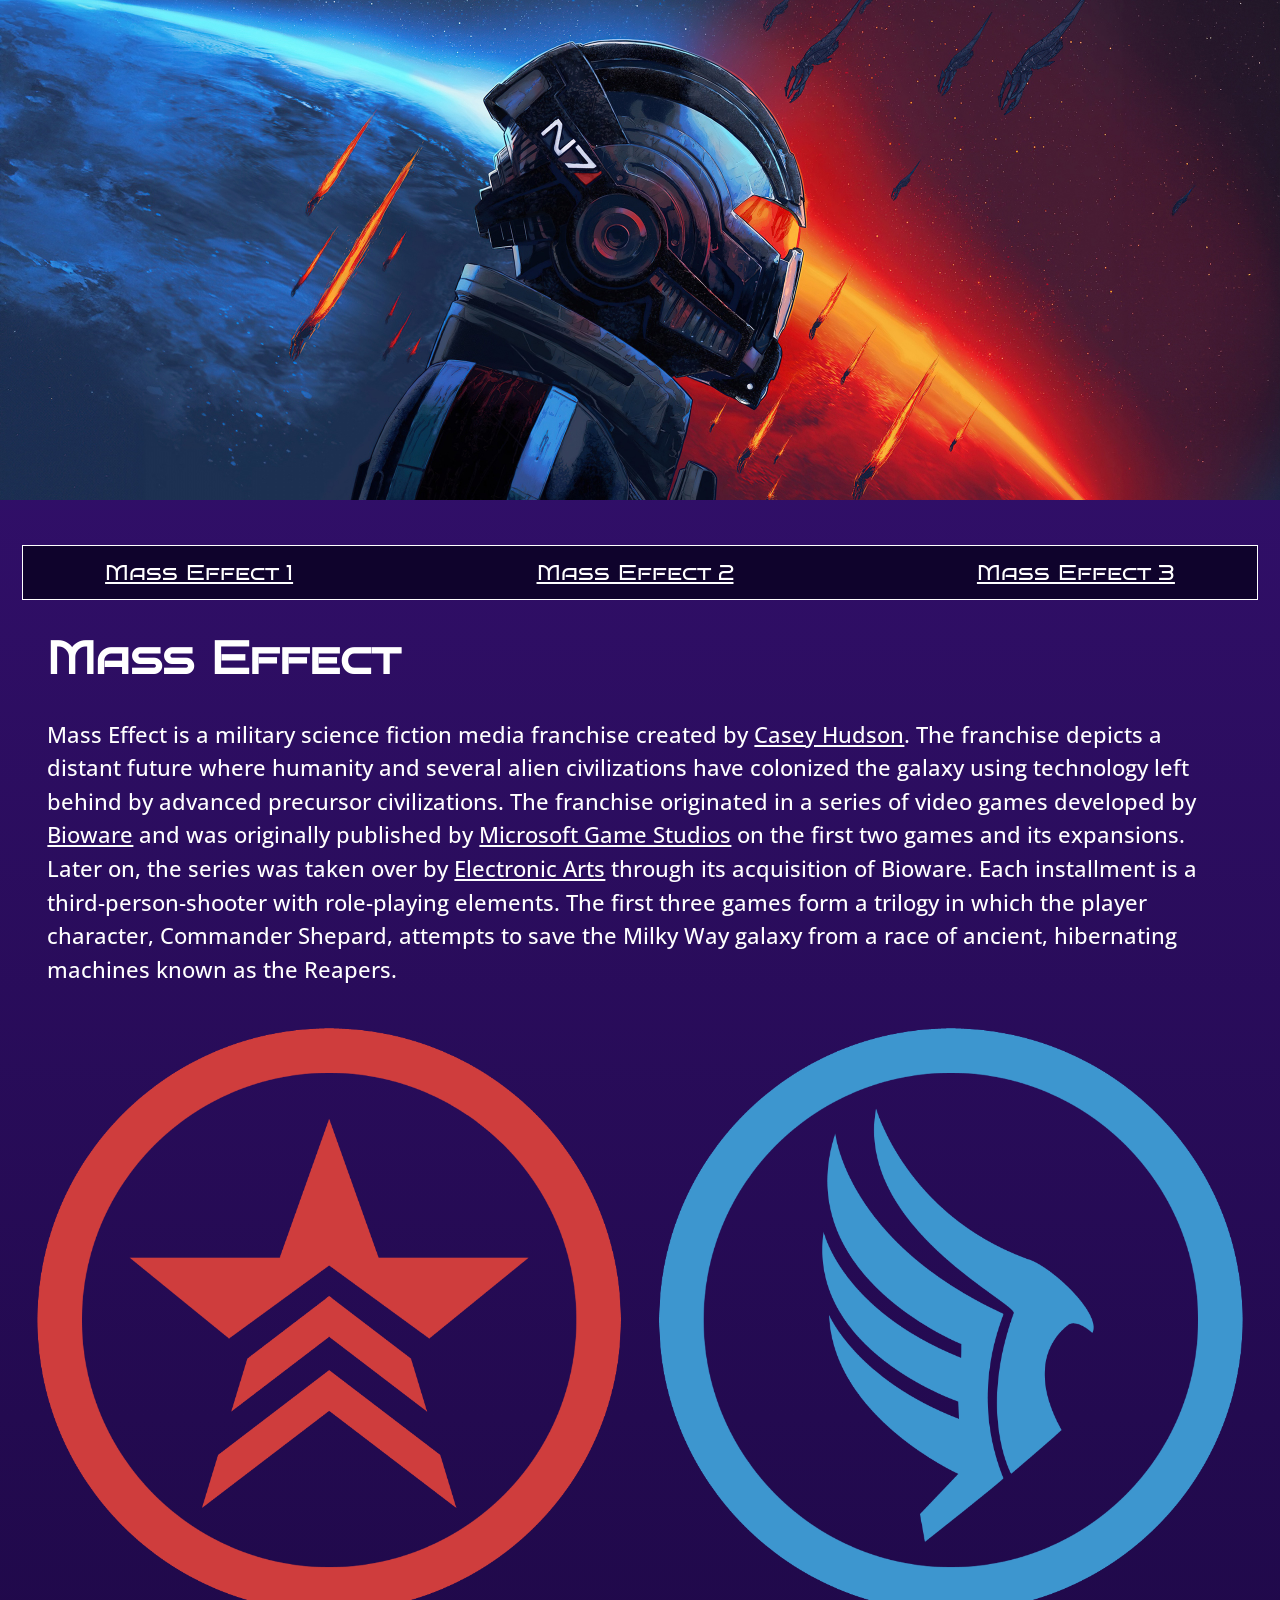
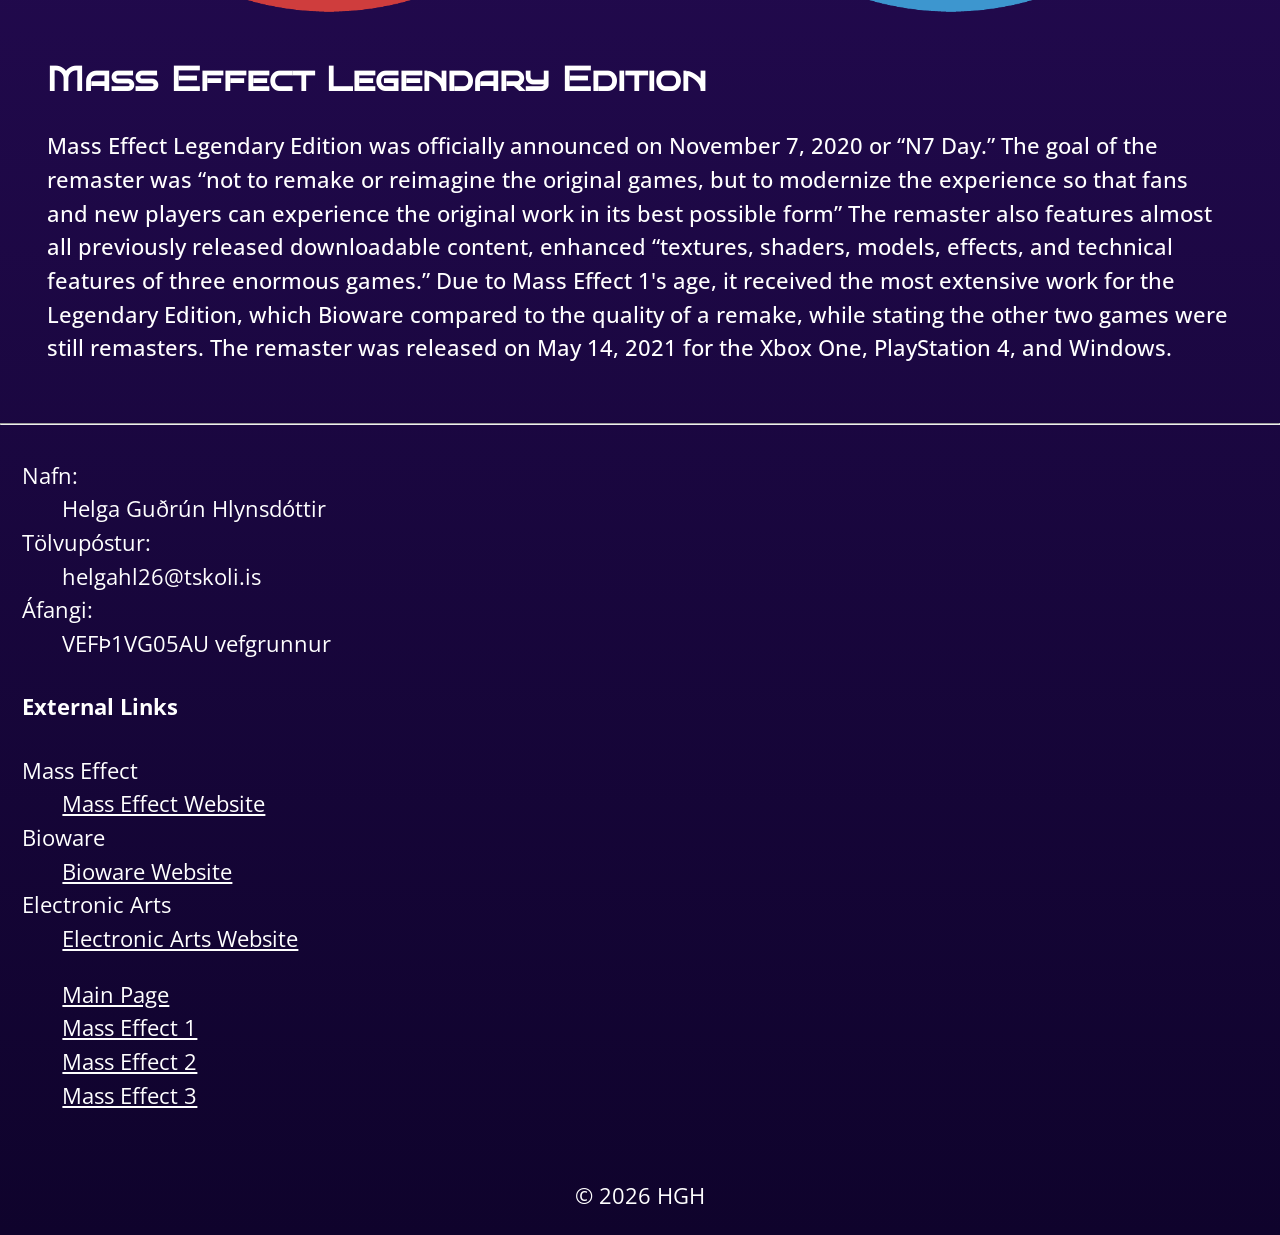
<file: index.html>
<!DOCTYPE html>
<html lang="en">
<head>
    <meta charset="UTF-8">
    <meta name="viewport" content="width=device-width, initial-scale=1.0">
    <title>Mass Effect</title>
    <link rel="preconnect" href="https://fonts.googleapis.com">
<link rel="preconnect" href="https://fonts.gstatic.com" crossorigin>
<link href="https://fonts.googleapis.com/css2?family=Bruno+Ace+SC&family=Open+Sans:ital,wght@0,300..800;1,300..800&display=swap" rel="stylesheet">
    <link rel="stylesheet" href="MainPage.css">
</head>
<picture>
      <img src="Myndir/Mass-Effect-MP.jpg" alt="Mass Effect" style="width:auto;">
</picture>
<div class="bg-color">
<div class="sticky">
<nav>
    <ul class="nav">
        <li><a href="Mass-Effect1.html">Mass Effect 1</a></li>
        <li><a href="Mass-Effect2.html">Mass Effect 2</a></li>
        <li><a href="Mass-Effect3.html">Mass Effect 3</a></li>
    </ul>
</nav>
</div>
<header>
    <h1 class="h1">Mass Effect</h1>
</header>
<body>
    <p class="p">Mass Effect is a military science fiction media franchise created by <a href="https://en.wikipedia.org/wiki/Casey_Hudson">Casey Hudson</a>. The franchise depicts a distant future where humanity and several alien civilizations have colonized the galaxy using technology left behind by advanced precursor civilizations.
The franchise originated in a series of video games developed by <a href="https://en.wikipedia.org/wiki/BioWare">Bioware</a> and was originally published by <a href="https://en.wikipedia.org/wiki/Microsoft_Game_Studios">Microsoft Game Studios</a> on the first two games and its expansions. Later on, the series was taken over by <a href="https://en.wikipedia.org/wiki/Electronic_Arts">Electronic Arts</a> through its acquisition of Bioware. Each installment is a third-person-shooter with role-playing elements. The first three games form a trilogy in which the player character, Commander Shepard, attempts to save the Milky Way galaxy from a race of ancient, hibernating machines known as the Reapers.
</p>
<picture>
    <img src="Myndir/Paragon-Renegade.png" alt="Paragon-Renegade" style="width:50;">
</picture>
<h2 class="h2"> Mass Effect Legendary Edition</h2>
<p class="p">Mass Effect Legendary Edition was officially announced on November 7, 2020 or “N7 Day.” The goal of the remaster was “not to remake or reimagine the original games, but to modernize the experience so that fans and new players can experience the original work in its best possible form” The remaster also features almost all previously released downloadable content, enhanced “textures, shaders, models, effects, and technical features of three enormous games.” Due to Mass Effect 1's age, it received the most extensive work for the Legendary Edition, which Bioware compared to the quality of a remake, while stating the other two games were still remasters. The remaster was released on May 14, 2021 for the Xbox One, PlayStation 4, and Windows.</p>
</div>
<hr>
<footer class="col-3">
<nav>
        <dl class="container col-3">
          <dt>Nafn:</dt>
          <dd>Helga Guðrún Hlynsdóttir</dd>
          <dt>Tölvupóstur:</dt>
          <dd>helgahl26@tskoli.is</dd>
          <dt>Áfangi:</dt>
          <dd>VEFÞ1VG05AU vefgrunnur</dd>
        </dl>
          <h4>External Links</h4>
          <dl class="container col-3">
          <dt>Mass Effect</dt>
          <dd><a href="https://www.ea.com/games/mass-effect" target="_blank">Mass Effect Website</a></dd>
          <dt>Bioware</dt>
          <dd><a href="https://www.bioware.com/" target="_blank">Bioware Website</a></dd>
          <dt>Electronic Arts</dt>
          <dd><a href="https://www.electronicarts.com/" target="_blank">Electronic Arts Website</a></dd>
        </dl>
      </nav>
<nav>
        <ul> <!-- Absolute links "target _blank" opnar nýjan glugga í vafranum !aðeins notað þegar vísað er út úr eigin vef-->
          <li> 
            <a href="Index.html" target="_blank" title="Vefgrunnur">Main Page</a>        
          </li>  
          <li>
            <a href="Mass-Effect1.html">Mass Effect 1</a> 
          </li>
          <li>
            <a href="Mass-Effect2.html">Mass Effect 2</a> 
          </li>
          <li>
            <a href="Mass-Effect3.html">Mass Effect 3</a>  
          </li>
      </nav>
</footer>
    <p class="copy">&copy; 2026 HGH</p>
</body>
</html>
</file>
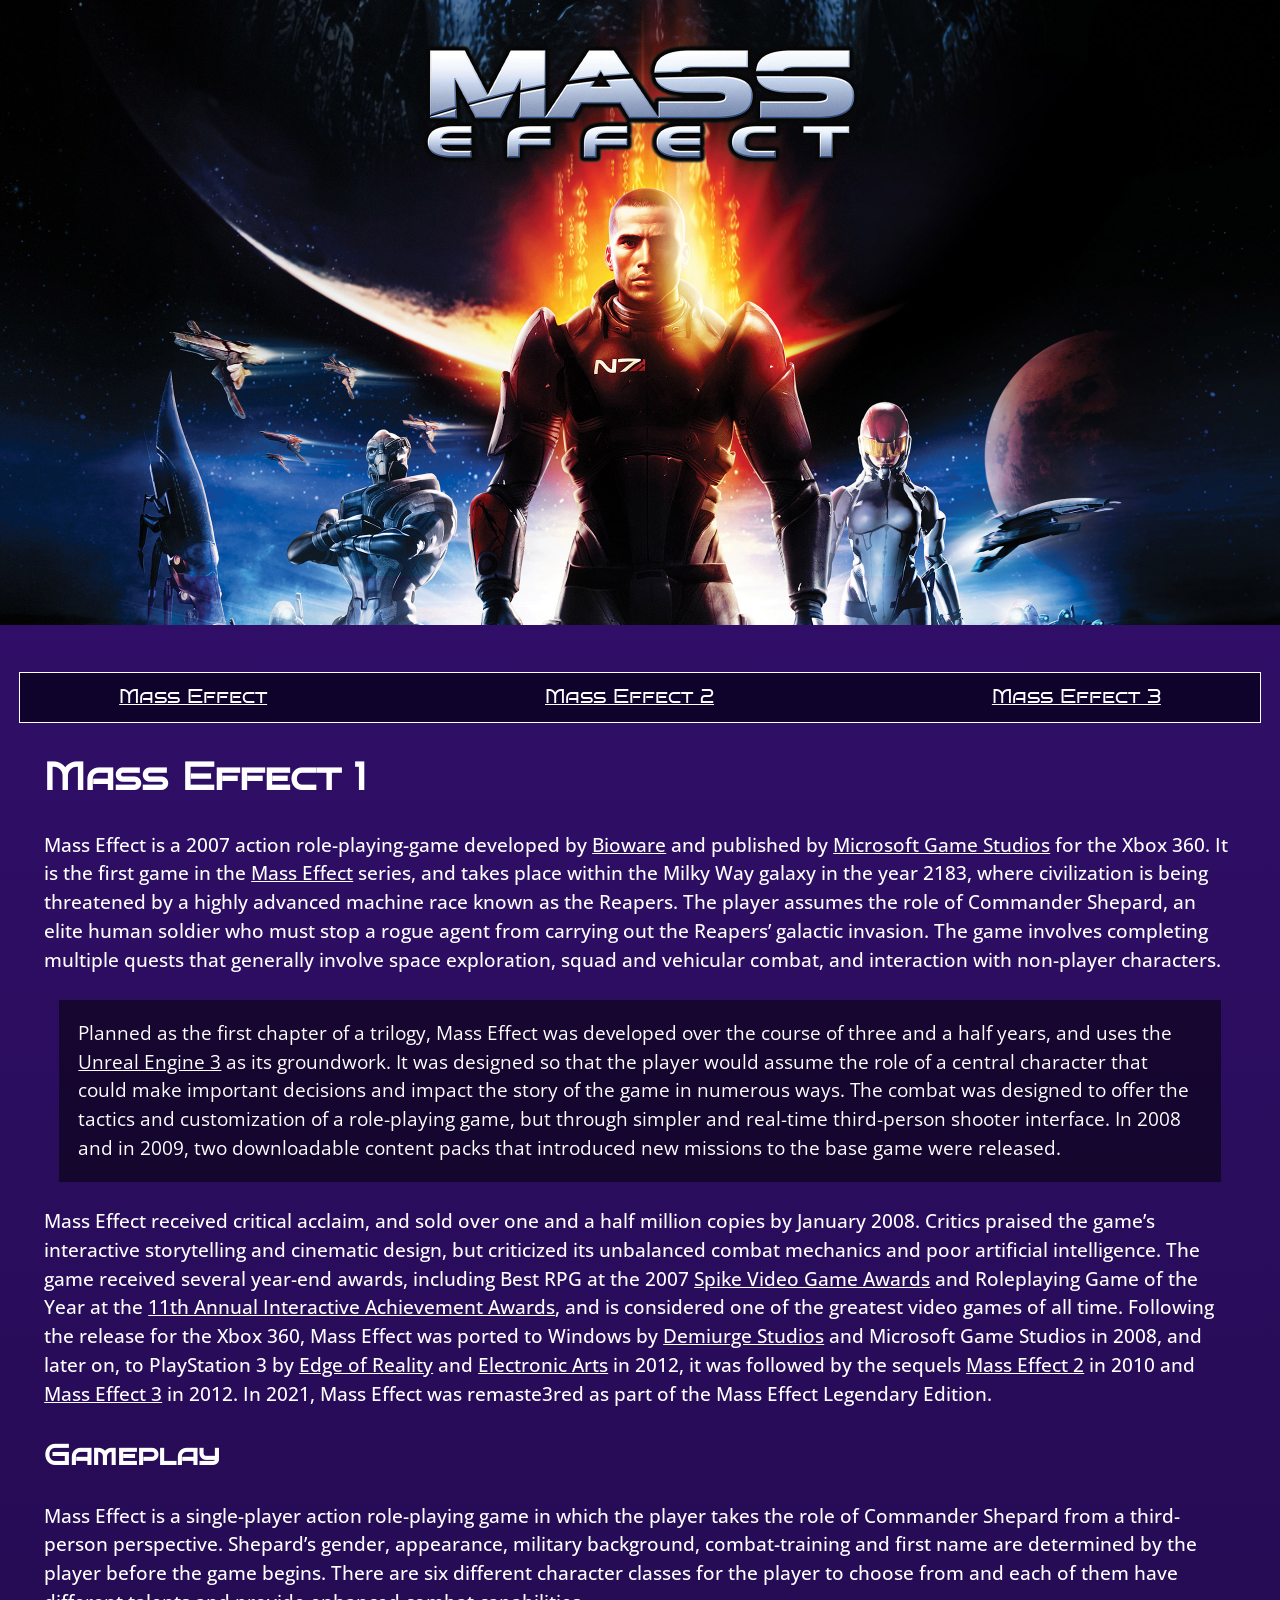
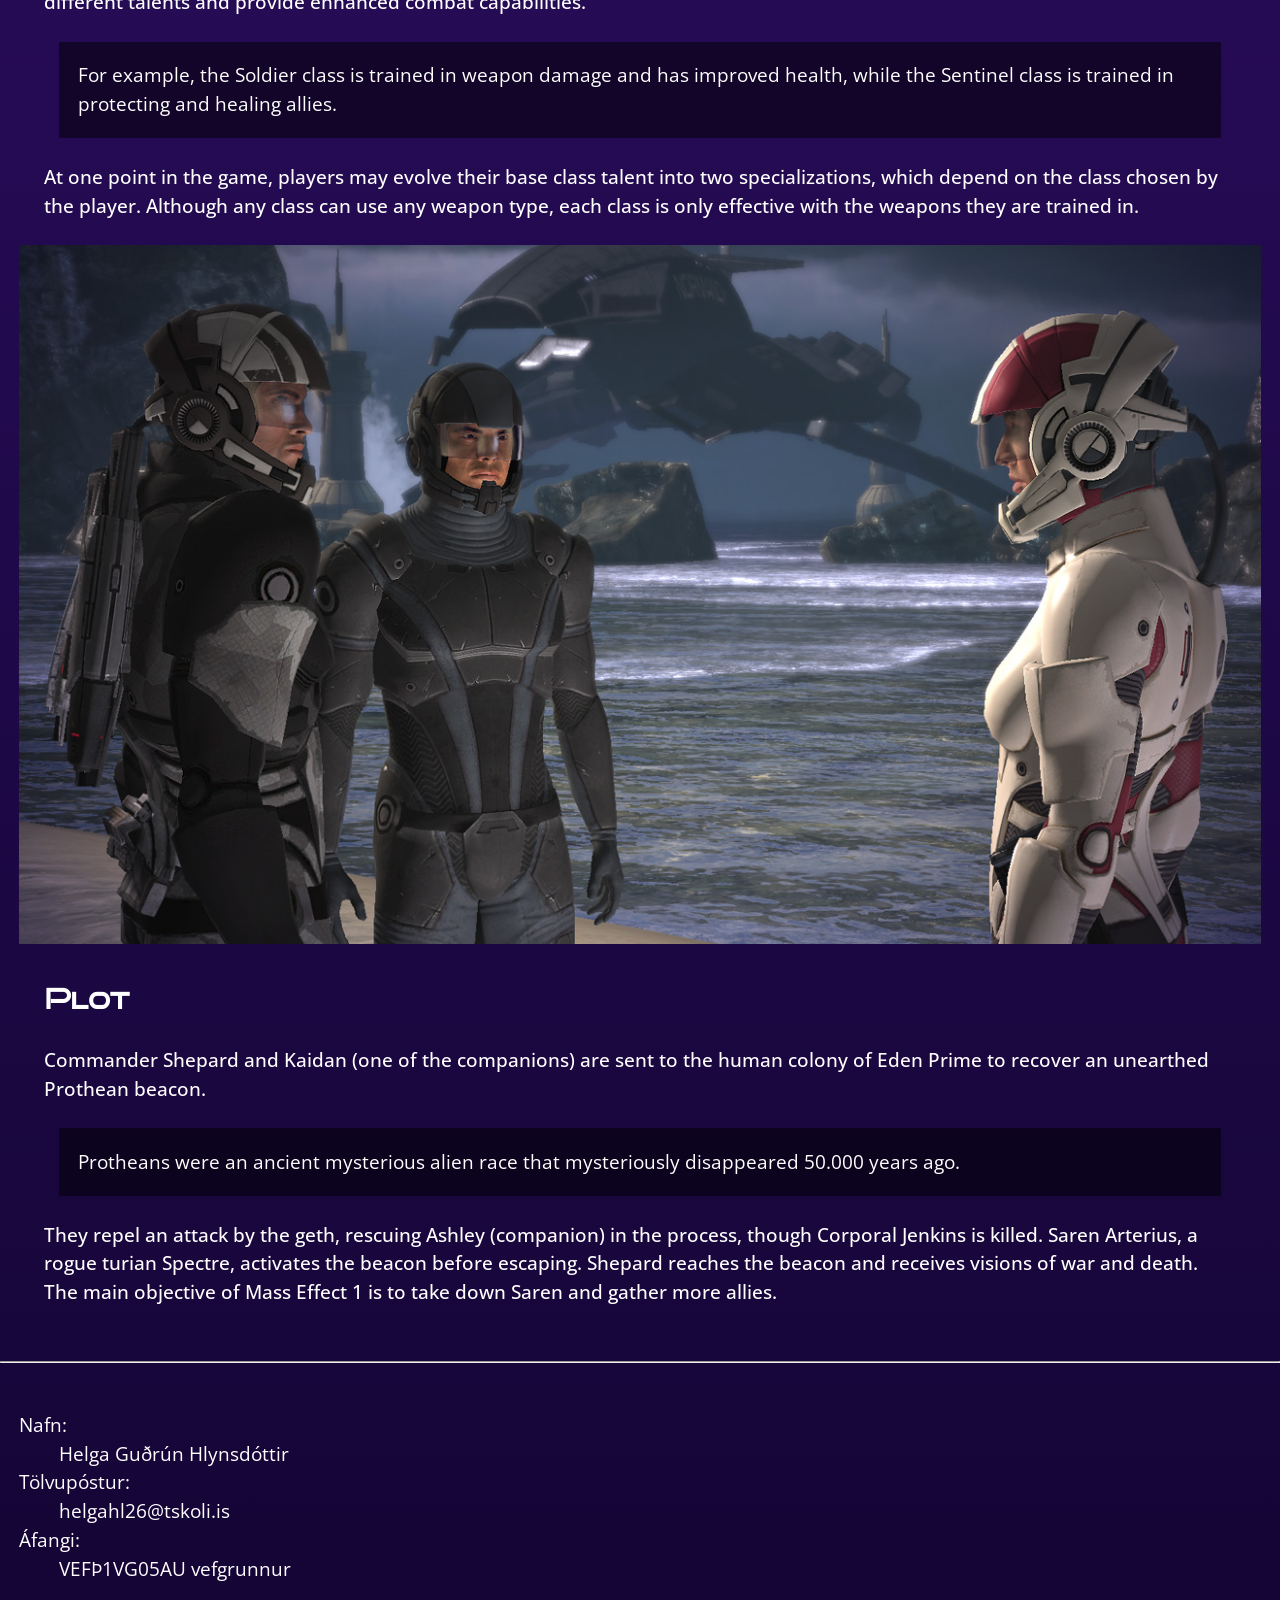
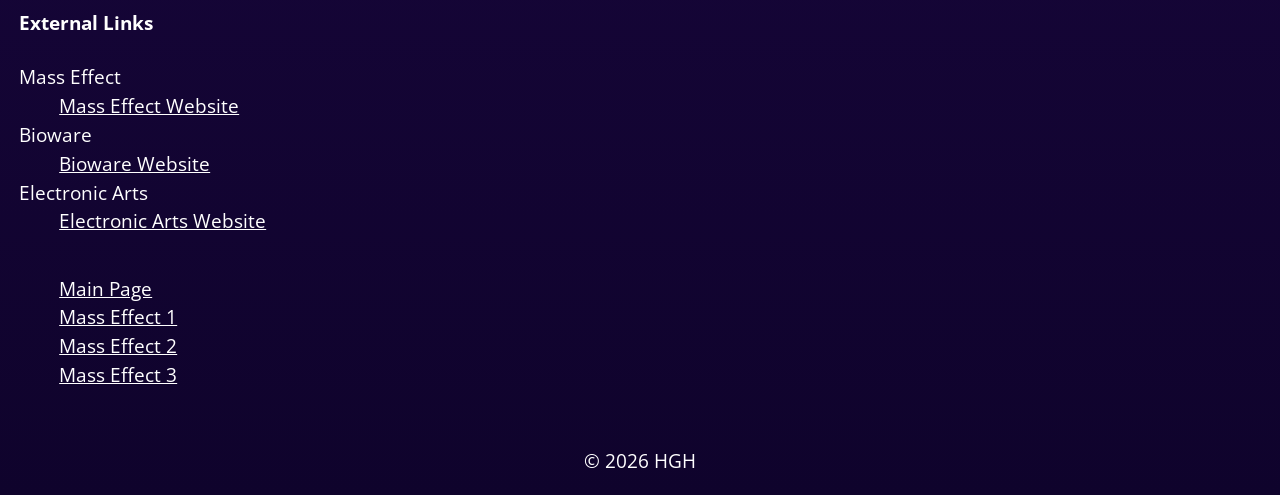
<file: Mass-Effect1.html>
<!DOCTYPE html>
<html lang="en">
<head>
    <meta charset="UTF-8">
    <meta name="viewport" content="width=device-width, initial-scale=1.0">
    <title>Document</title>
     <link rel="preconnect" href="https://fonts.googleapis.com">
    <link rel="preconnect" href="https://fonts.gstatic.com" crossorigin>
    <link href="https://fonts.googleapis.com/css2?family=Bruno+Ace+SC&family=Open+Sans:ital,wght@0,300..800;1,300..800&display=swap" rel="stylesheet">
    <link rel="stylesheet" href="Mass-Effect1.css">
</head>
<picture>
      <img src="Myndir/mass-effect-1-header.jpg" alt="Mass Effect1 pic" style="width:auto;">
</picture>
<div class="bg-color">
<div class="sticky">
<nav>
    <ul class="nav">
        <li><a href="index.html">Mass Effect</a></li>
        <li><a href="Mass-Effect2.html">Mass Effect 2</a></li>
        <li><a href="Mass-Effect3.html">Mass Effect 3</a></li>
    </ul>
</nav>
</div>
<header>
    <h1 class="h1"> Mass Effect 1</h1>
</header>
<body>
    <p class="p">Mass Effect is a 2007 action role-playing-game developed by <a href="https://en.wikipedia.org/wiki/Bioware">Bioware</a> and published by <a href="https://en.wikipedia.org/wiki/Microsoft_Game_Studios">Microsoft Game Studios</a> for the Xbox 360. It is the first game in the <a href="index.html">Mass Effect</a> series, and takes place within the Milky Way galaxy in the year 2183, where civilization is being threatened by a highly advanced machine race known as the Reapers. The player assumes the role of Commander Shepard, an elite human soldier who must stop a rogue agent from carrying out the Reapers’ galactic invasion. The game involves completing multiple quests that generally involve space exploration, squad and vehicular combat, and interaction with non-player characters.<br></p>
        <blockquote>Planned as the first chapter of a trilogy, Mass Effect was developed over the course of three and a half years, and uses the <a href="https://en.wikipedia.org/wiki/Unreal_Engine_3">Unreal Engine 3</a> as its groundwork. It was designed so that the player would assume the role of a central character that could make important decisions and impact the story of the game in numerous ways. The combat was designed to offer the tactics and customization of a role-playing game, but through simpler and real-time third-person shooter interface. In 2008 and in 2009, two downloadable content packs that introduced new missions to the base game were released.</blockquote>
    <p class="p">Mass Effect received critical acclaim, and sold over one and a half million copies by January 2008. Critics praised the game’s interactive storytelling and cinematic design, but criticized its unbalanced combat mechanics and poor artificial intelligence. The game received several year-end awards, including Best RPG at the 2007 <a href="https://en.wikipedia.org/wiki/Spike_Video_Game_Awards">Spike Video Game Awards</a> and Roleplaying Game of the Year at the <a href="https://en.wikipedia.org/wiki/Interactive_Achievement_Awards">11th Annual Interactive Achievement Awards</a>, and is considered one of the greatest video games of all time. Following the release for the Xbox 360, Mass Effect was ported to Windows by <a href="https://en.wikipedia.org/wiki/Demiurge_Studios">Demiurge Studios</a> and Microsoft Game Studios in 2008, and later on, to PlayStation 3 by <a href="https://en.wikipedia.org/wiki/Edge_of_Reality">Edge of Reality</a> and <a href="https://en.wikipedia.org/wiki/Electronic_Arts">Electronic Arts</a> in 2012, it was followed by the sequels <a href="Mass-Effect2.html">Mass Effect 2</a> in 2010 and <a href="Mass-Effect3.html">Mass Effect 3</a> in 2012. In 2021, Mass Effect was remaste3red as part of the Mass Effect Legendary Edition.</p>
<h2 class="h2"> Gameplay</h2>
<p class="p">
    Mass Effect is a single-player action role-playing game in which the player takes the role of Commander Shepard from a third-person perspective. Shepard’s gender, appearance, military background, combat-training and first name are determined by the player before the game begins. There are six different character classes for the player to choose from and each of them have different talents and provide enhanced combat capabilities. 
    <blockquote>For example, the Soldier class is trained in weapon damage and has improved health, while the Sentinel class is trained in protecting and healing allies.</blockquote>
 <p class="p">At one point in the game, players may evolve their base class talent into two specializations, which depend on the class chosen by the player. Although any class can use any weapon type, each class is only effective with the weapons they are trained in.</p>
    <img src="Myndir/screen1.jpg">
 <h2 class="h2"> Plot</h2>
    <p class="p">Commander Shepard and Kaidan (one of the companions) are sent to the human colony of Eden Prime to recover an unearthed Prothean beacon.
 <blockquote>Protheans were an ancient mysterious alien race that mysteriously disappeared 50.000 years ago.</blockquote>
 <p class="p">They repel an attack by the geth, rescuing Ashley (companion) in the process, though Corporal Jenkins is killed. Saren Arterius, a rogue turian Spectre, activates the beacon before escaping. Shepard reaches the beacon and receives visions of war and death. The main objective of Mass Effect 1 is to take down Saren and gather more allies.
</p>
</body>
</div>
<hr>
<footer class="col-3">
<nav>
        <dl class="container col-3">
          <dt>Nafn:</dt>
          <dd>Helga Guðrún Hlynsdóttir</dd>
          <dt>Tölvupóstur:</dt>
          <dd>helgahl26@tskoli.is</dd>
          <dt>Áfangi:</dt>
          <dd>VEFÞ1VG05AU vefgrunnur</dd>
        </dl>
          <h4>External Links</h4>
          <dl class="container col-3">
          <dt>Mass Effect</dt>
          <dd><a href="https://www.ea.com/games/mass-effect" target="_blank">Mass Effect Website</a></dd>
          <dt>Bioware</dt>
          <dd><a href="https://www.bioware.com/" target="_blank">Bioware Website</a></dd>
          <dt>Electronic Arts</dt>
          <dd><a href="https://www.electronicarts.com/" target="_blank">Electronic Arts Website</a></dd>
        </dl>
      </nav>
<nav>
        <ul> 
          <li> 
            <a href="index.html" target="_blank" title="Vefgrunnur">Main Page</a>        
          </li>  
          <li>
            <a href="Mass-Effect1.html">Mass Effect 1</a> 
          </li>
          <li>
            <a href="Mass-Effect2.html">Mass Effect 2</a> 
          </li>
          <li>
            <a href="Mass-Effect3.html">Mass Effect 3</a>  
          </li>
      </nav>
</footer>
    <p class="copy">&copy; 2026 HGH</p>
</html>
</file>
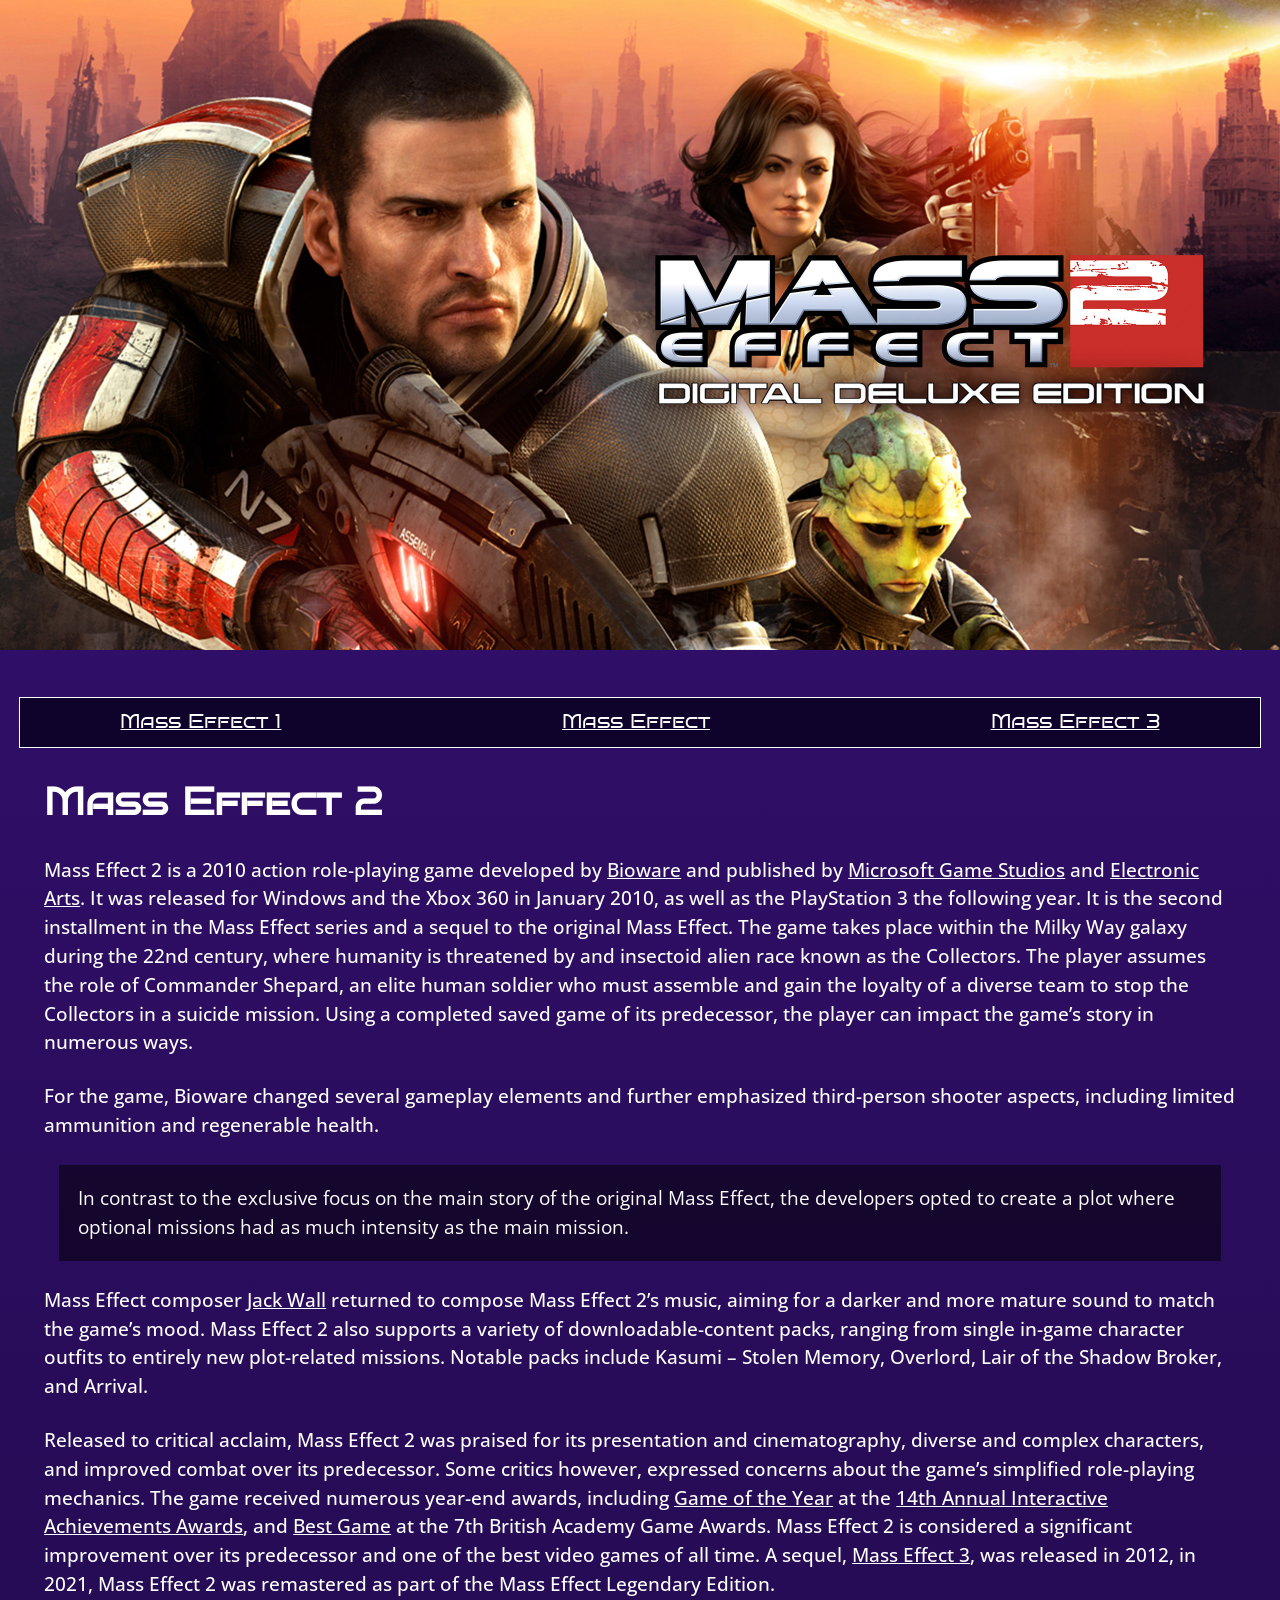
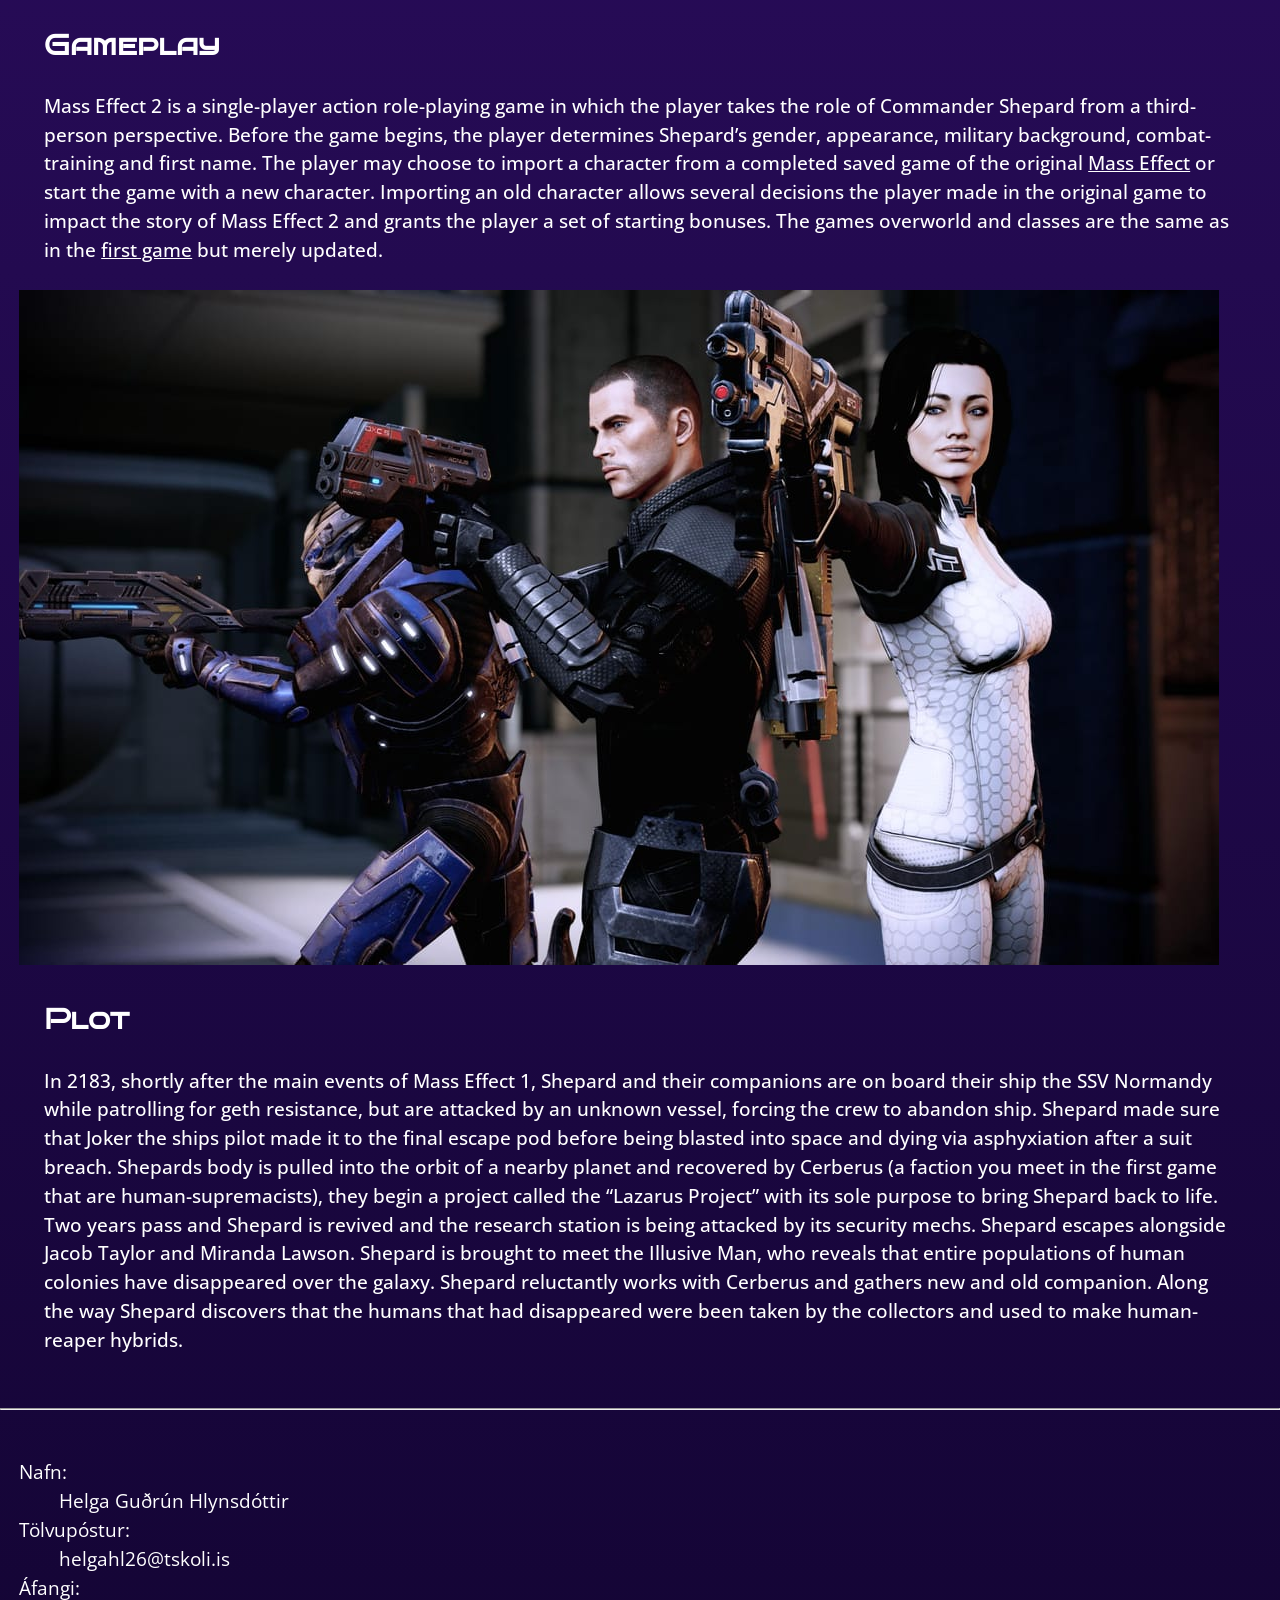
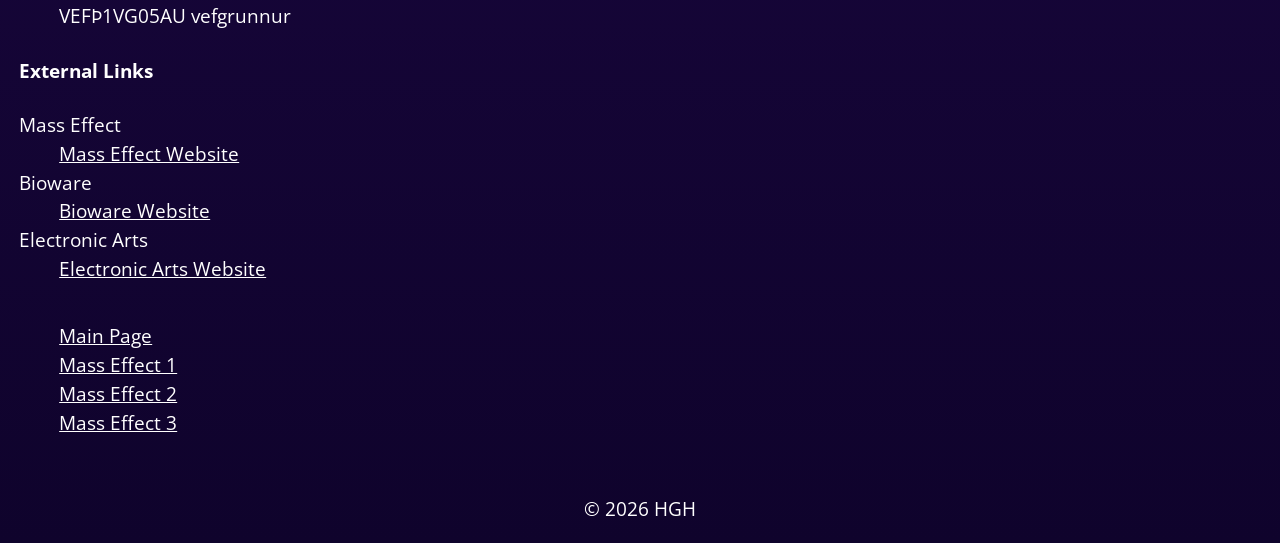
<file: Mass-Effect2.html>
<!DOCTYPE html>
<html lang="en">
<head>
    <meta charset="UTF-8">
    <meta name="viewport" content="width=device-width, initial-scale=1.0">
    <title>Document</title>
     <link rel="preconnect" href="https://fonts.googleapis.com">
    <link rel="preconnect" href="https://fonts.gstatic.com" crossorigin>
    <link href="https://fonts.googleapis.com/css2?family=Bruno+Ace+SC&family=Open+Sans:ital,wght@0,300..800;1,300..800&display=swap" rel="stylesheet">
    <link rel="stylesheet" href="Mass-Effect2.css">
</head>
<picture>
      <img src="Myndir/mass-effect-2.jpg" alt="Mass Effect 2" style="width:auto;">
</picture>
<div class="bg-color">
<div class="sticky">
<nav>
    <ul class="nav">
        <li><a href="Mass-Effect1.html">Mass Effect 1</a></li>
        <li><a href="index.html">Mass Effect</a></li>
        <li><a href="Mass-Effect3.html">Mass Effect 3</a></li>
    </ul>
</nav>
</div>
<header>
    <h1 class="h1"> Mass Effect 2</h1>
</header>
<body>
    <p class="p"> Mass Effect 2 is a 2010 action role-playing game developed by <a href="https://www.wikipedia.org/wiki/Bioware" target="_blank">Bioware</a> and published by <a href="https://www.wikipedia.org/wiki/Microsoft_Game_Studios" target="_blank">Microsoft Game Studios</a> and <a href="https://www.wikipedia.org/wiki/Electronic_Arts" target="_blank">Electronic Arts</a>. It was released for Windows and the Xbox 360 in January 2010, as well as the PlayStation 3 the following year. It is the second installment in the Mass Effect series and a sequel to the original <a href="index.html" target="_blank"></a>Mass Effect</a>. The game takes place within the Milky Way galaxy during the 22nd century, where humanity is threatened by and insectoid alien race known as the Collectors. The player assumes the role of Commander Shepard, an elite human soldier who must assemble and gain the loyalty of a diverse team to stop the Collectors in a suicide mission. Using a completed saved game of its predecessor, the player can impact the game’s story in numerous ways.</p>
    <p class="p">For the game, Bioware changed several gameplay elements and further emphasized third-person shooter aspects, including limited ammunition and regenerable health.
 <blockquote>In contrast to the exclusive focus on the main story of the original Mass Effect, the developers opted to create a plot where optional missions had as much intensity as the main mission.</blockquote>
 <p class="p">Mass Effect composer <a href="https://www.wikipedia.org/wiki/Jack_Wall" target="_blank">Jack Wall</a> returned to compose Mass Effect 2’s music, aiming for a darker and more mature sound to match the game’s mood. Mass Effect 2 also supports a variety of downloadable-content packs, ranging from single in-game character outfits to entirely new plot-related missions. Notable packs include Kasumi – Stolen Memory, Overlord, Lair of the Shadow Broker, and Arrival.
 <p class="p">Released to critical acclaim, Mass Effect 2 was praised for its presentation and cinematography, diverse and complex characters, and improved combat over its predecessor. Some critics however, expressed concerns about the game’s simplified role-playing mechanics. The game received numerous year-end awards, including <a href="https://en.wikipedia.org/wiki/D.I.C.E._Award_for_Game_of_the_Year">Game of the Year</a> at the <a href="https://en.wikipedia.org/wiki/14th_Annual_Interactive_Achievement_Awards">14th Annual Interactive Achievements Awards</a>, and <a href="https://en.wikipedia.org/wiki/British_Academy_Games_Award_for_Best_Game">Best Game</a> at the 7th British Academy Game Awards. Mass Effect 2 is considered a significant improvement over its predecessor and one of the best video games of all time. A sequel, <a href="Mass-Effect3.html">Mass Effect 3</a>, was released in 2012, in 2021, Mass Effect 2 was remastered as part of the Mass Effect Legendary Edition.</p>
 <h2 class="h2"> Gameplay</h2>
 <p class="p">Mass Effect 2 is a single-player action role-playing game in which the player takes the role of Commander Shepard from a third-person perspective.  Before the game begins, the player determines Shepard’s gender, appearance, military background, combat-training and first name. The player may choose to import a character from a completed saved game of the original <a href="Mass-Effect1.html" target="_blank">Mass Effect</a> or start the game with a new character. Importing an old character allows several decisions the player made in the original game to impact the story of Mass Effect 2 and grants the player a set of starting bonuses. The games overworld and classes are the same as in the <a href="Mass-Effect1.html" target="_blank">first game</a> but merely updated.</p>
 <img src="Myndir/screen2.jpg">
 <h2 class="h2"> Plot</h2>
 <p class="p">In 2183, shortly after the main events of Mass Effect 1, Shepard and their companions are on board their ship the SSV Normandy while patrolling for geth resistance, but are attacked by an unknown vessel, forcing the crew to abandon ship. Shepard made sure that Joker the ships pilot made it to the final escape pod before being blasted into space and dying via asphyxiation after a suit breach. Shepards body is pulled into the orbit of a nearby planet and recovered by Cerberus (a faction you meet in the first game that are human-supremacists), they begin a project called the “Lazarus Project” with its sole purpose to bring Shepard back to life. <br>Two years pass and Shepard is revived and the research station is being attacked by its security mechs. Shepard escapes alongside Jacob Taylor and Miranda Lawson. Shepard is brought to meet the Illusive Man, who reveals that entire populations of human colonies have disappeared over the galaxy. Shepard reluctantly works with Cerberus and gathers new and old companion. Along the way Shepard discovers that the humans that had disappeared were been taken by the collectors and used to make human-reaper hybrids.</p>
</p>
</body>
</div>
<hr>
<footer class="col-3">
<nav>
        <dl class="container col-3">
          <dt>Nafn:</dt>
          <dd>Helga Guðrún Hlynsdóttir</dd>
          <dt>Tölvupóstur:</dt>
          <dd>helgahl26@tskoli.is</dd>
          <dt>Áfangi:</dt>
          <dd>VEFÞ1VG05AU vefgrunnur</dd>
        </dl>
          <h4>External Links</h4>
          <dl class="container col-3">
          <dt>Mass Effect</dt>
          <dd><a href="https://www.ea.com/games/mass-effect" target="_blank">Mass Effect Website</a></dd>
          <dt>Bioware</dt>
          <dd><a href="https://www.bioware.com/" target="_blank">Bioware Website</a></dd>
          <dt>Electronic Arts</dt>
          <dd><a href="https://www.electronicarts.com/" target="_blank">Electronic Arts Website</a></dd>
        </dl>
      </nav>
<nav>
        <ul> 
          <li> 
            <a href="index.html" target="_blank" title="Vefgrunnur">Main Page</a>        
          </li>  
          <li>
            <a href="Mass-Effect1.html">Mass Effect 1</a> 
          </li>
          <li>
            <a href="Mass-Effect2.html">Mass Effect 2</a> 
          </li>
          <li>
            <a href="Mass-Effect3.html">Mass Effect 3</a>  
          </li>
      </nav>
</footer>
    <p class="copy">&copy; 2026 HGH</p>
</html>
</file>
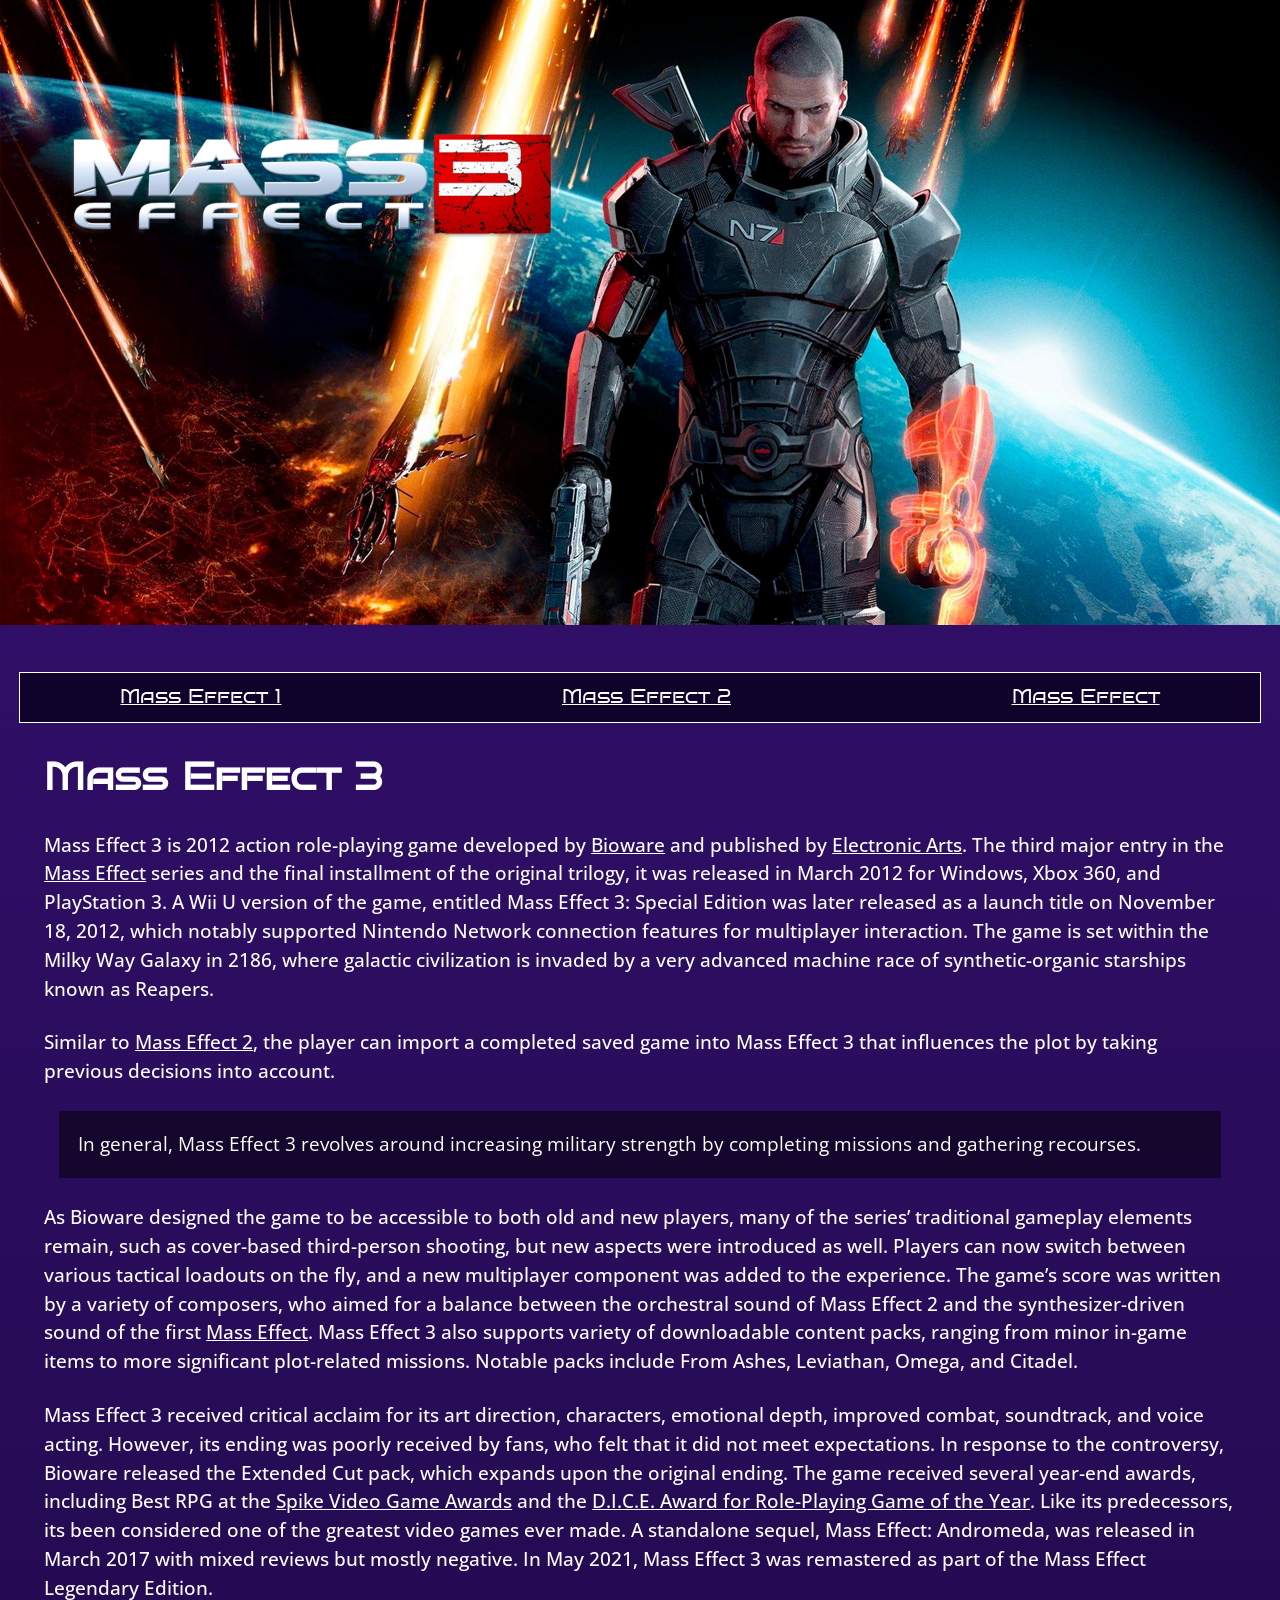
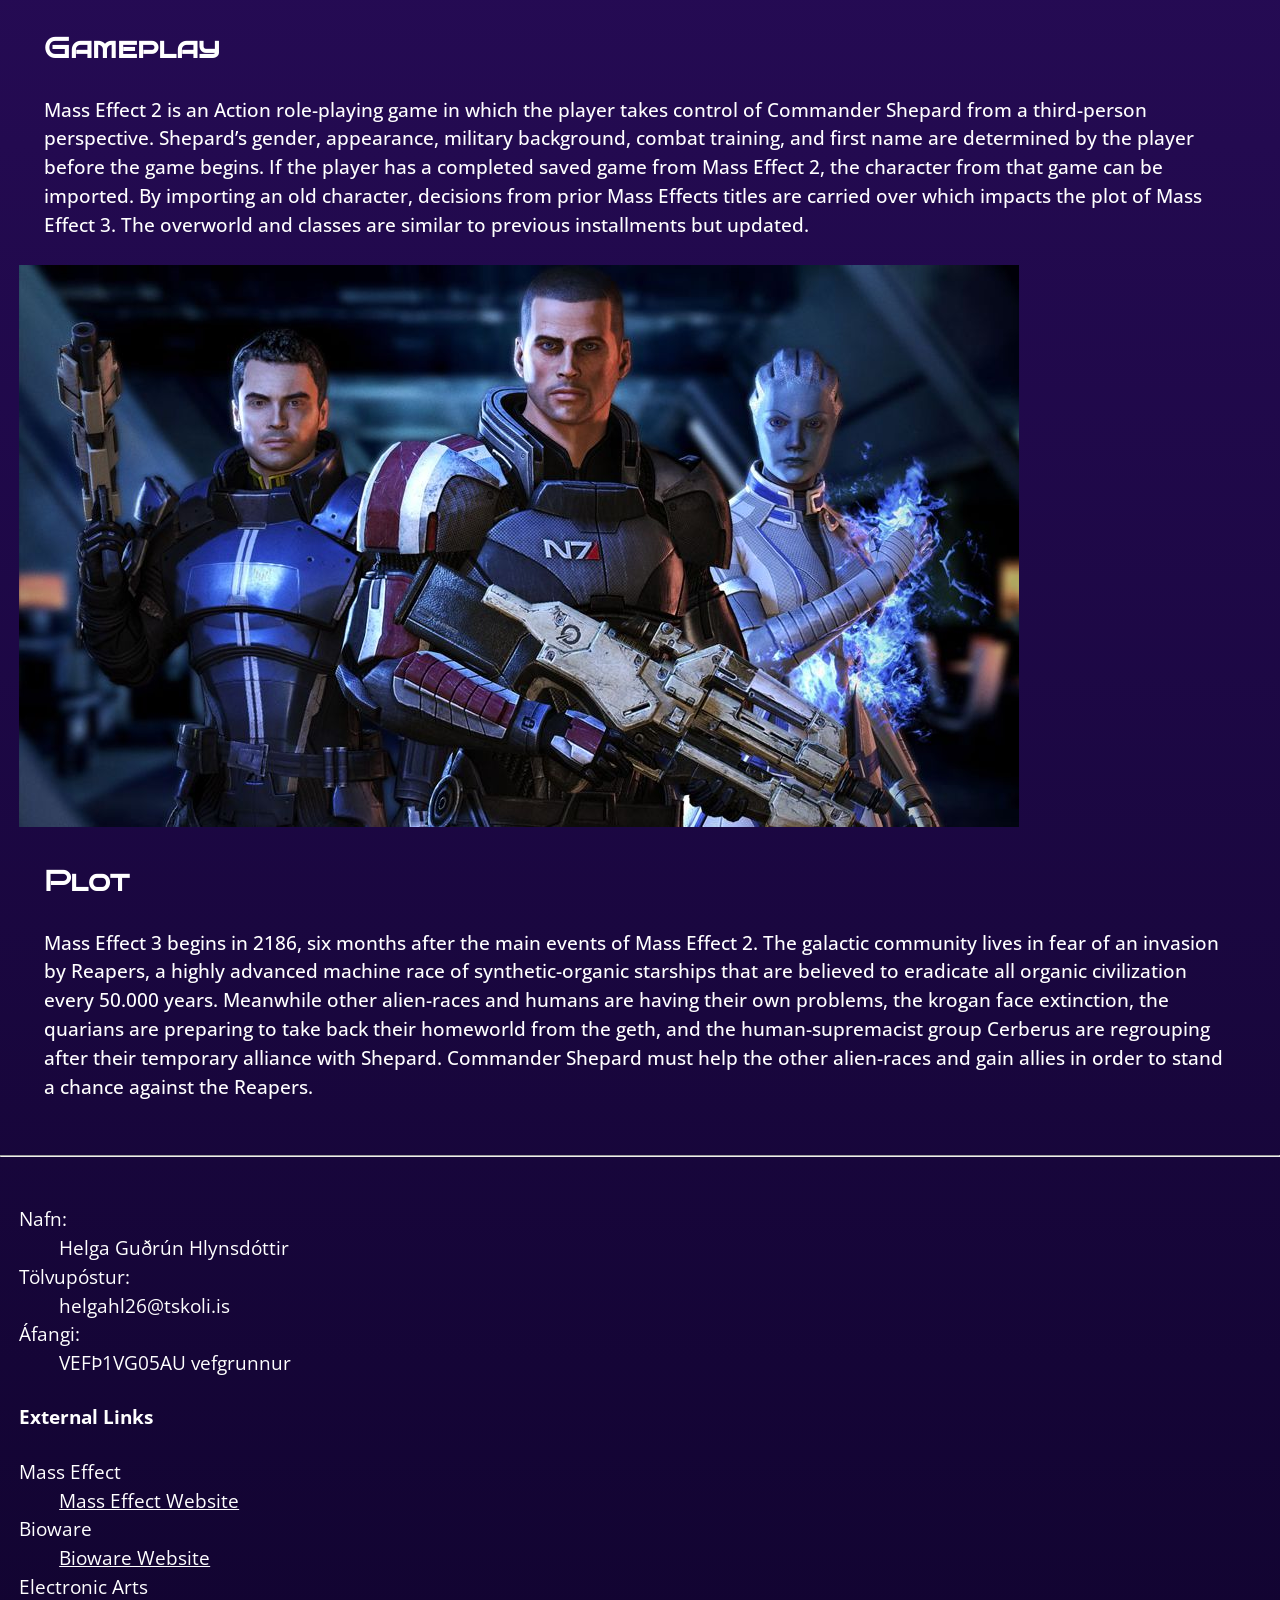
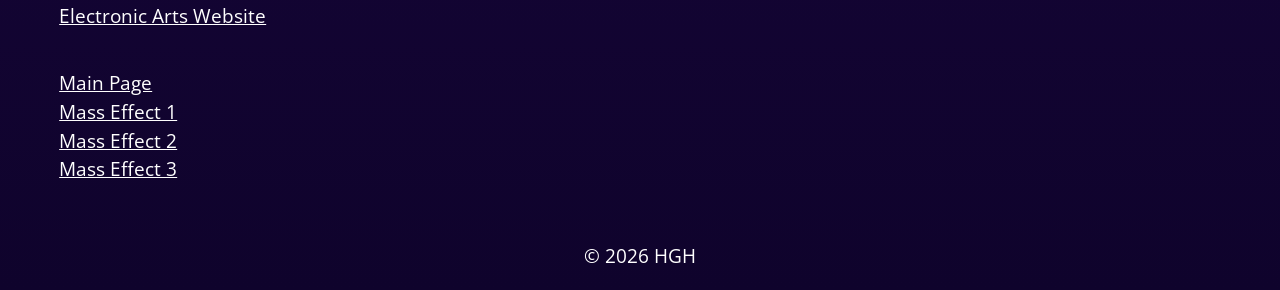
<file: Mass-Effect3.html>
<!DOCTYPE html>
<html lang="en">
<head>
    <meta charset="UTF-8">
    <meta name="viewport" content="width=device-width, initial-scale=1.0">
    <title>Document</title>
     <link rel="preconnect" href="https://fonts.googleapis.com">
    <link rel="preconnect" href="https://fonts.gstatic.com" crossorigin>
    <link href="https://fonts.googleapis.com/css2?family=Bruno+Ace+SC&family=Open+Sans:ital,wght@0,300..800;1,300..800&display=swap" rel="stylesheet">
    <link rel="stylesheet" href="Mass-Effect3.css">
</head>
<picture>
      <img src="Myndir/mass-effect-3.jpg" alt="Mass Effect 3" style="width:auto;">
</picture>
<div class="bg-color">
<div class="sticky">
<nav>
    <ul class="nav">
        <li><a href="Mass-Effect1.html">Mass Effect 1</a></li>
        <li><a href="Mass-Effect2.html">Mass Effect 2</a></li>
        <li><a href="index.html">Mass Effect</a></li>
    </ul>
</nav>
</div>
<header>
    <h1 class="h1"> Mass Effect 3</h1>
</header>
<body>
    <p class="p">Mass Effect 3 is 2012 action role-playing game developed by <a href="https://en.wikipedia.org/wiki/Bioware" target="_blank">Bioware</a> and published by <a href="https://en.wikipedia.org/wiki/Electronic_Arts" target="_blank">Electronic Arts</a>. The third major entry in the <a href="index.html">Mass Effect</a> series and the final installment of the original trilogy, it was released in March 2012 for Windows, Xbox 360, and PlayStation 3. A Wii U version of the game, entitled Mass Effect 3: Special Edition was later released as a launch title on November 18, 2012, which notably supported Nintendo Network connection features for multiplayer interaction. The game is set within the Milky Way Galaxy in 2186, where galactic civilization is invaded by a very advanced machine race of synthetic-organic starships known as Reapers.</p>
    <p class="p">Similar to <a href="Mass-Effect2.html">Mass Effect 2</a>, the player can import a completed saved game into Mass Effect 3 that influences the plot by taking previous decisions into account.
 <blockquote>In general, Mass Effect 3 revolves around increasing military strength by completing missions and gathering recourses.</blockquote>
    <p class="p">As Bioware designed the game to be accessible to both old and new players, many of the series’ traditional gameplay elements remain, such as cover-based third-person shooting, but new aspects were introduced as well. Players can now switch between various tactical loadouts on the fly, and a new multiplayer component was added to the experience. The game’s score was written by a variety of composers, who aimed for a balance between the orchestral sound of Mass Effect 2 and the synthesizer-driven sound of the first <a href="Mass-Effect1.html">Mass Effect</a>. Mass Effect 3 also supports variety of downloadable content packs, ranging from minor in-game items to more significant plot-related missions. Notable packs include From Ashes, Leviathan, Omega, and Citadel.</p>
 <p class="p">Mass Effect 3 received critical acclaim for its art direction, characters, emotional depth, improved combat, soundtrack, and voice acting. However, its ending was poorly received by fans, who felt that it did not meet expectations. In response to the controversy, Bioware released the Extended Cut pack, which expands upon the original ending. The game received several year-end awards, including Best RPG at the <a href="https://en.wikipedia.org/wiki/Spike_Video_Game_Awards" target="_blank">Spike Video Game Awards</a> and the <a href="https://en.wikipedia.org/wiki/D.I.C.E._Award" target="_blank">D.I.C.E. Award for Role-Playing Game of the Year</a>. Like its predecessors, its been considered one of the greatest video games ever made. A standalone sequel, Mass Effect: Andromeda, was released in March 2017 with mixed reviews but mostly negative. In May 2021, Mass Effect 3 was remastered as part of the Mass Effect Legendary Edition.</p>
 <h2 class="h2"> Gameplay</h2>
 <p class="p">Mass Effect 2 is an Action role-playing game in which the player takes control of Commander Shepard from a third-person perspective. Shepard’s gender, appearance, military background, combat training, and first name are determined by the player before the game begins. If the player has a completed saved game from Mass Effect 2, the character from that game can be imported. By importing an old character, decisions from prior Mass Effects titles are carried over which impacts the plot of Mass Effect 3. The overworld and classes are similar to previous installments but updated.</p>
 <img src="Myndir/screen3.jpg">
 <h2 class="h2"> Plot</h2>
 <p class="p">Mass Effect 3 begins in 2186, six months after the main events of Mass Effect 2. The galactic community lives in fear of an invasion by Reapers, a highly advanced machine race of synthetic-organic starships that are believed to eradicate all organic civilization every 50.000 years. Meanwhile other alien-races and humans are having their own problems, the krogan face extinction, the quarians are preparing to take back their homeworld from the geth, and the human-supremacist group Cerberus are regrouping after their temporary alliance with Shepard. Commander Shepard must help the other alien-races and gain allies in order to stand a chance against the Reapers.</p>
</p>
</body>
</div>
<hr>
<footer class="col-3">
<nav>
        <dl class="container col-3">
          <dt>Nafn:</dt>
          <dd>Helga Guðrún Hlynsdóttir</dd>
          <dt>Tölvupóstur:</dt>
          <dd>helgahl26@tskoli.is</dd>
          <dt>Áfangi:</dt>
          <dd>VEFÞ1VG05AU vefgrunnur</dd>
        </dl>
          <h4>External Links</h4>
          <dl class="container col-3">
          <dt>Mass Effect</dt>
          <dd><a href="https://www.ea.com/games/mass-effect" target="_blank">Mass Effect Website</a></dd>
          <dt>Bioware</dt>
          <dd><a href="https://www.bioware.com/" target="_blank">Bioware Website</a></dd>
          <dt>Electronic Arts</dt>
          <dd><a href="https://www.electronicarts.com/" target="_blank">Electronic Arts Website</a></dd>
        </dl>
      </nav>
<nav>
        <ul> 
          <li> 
            <a href="index.html" target="_blank" title="Vefgrunnur">Main Page</a>        
          </li>  
          <li>
            <a href="Mass-Effect1.html">Mass Effect 1</a> 
          </li>
          <li>
            <a href="Mass-Effect2.html">Mass Effect 2</a> 
          </li>
          <li>
            <a href="Mass-Effect3.html">Mass Effect 3</a>  
          </li>
      </nav>
</footer>
    <p class="copy">&copy; 2026 HGH</p>
</html>
</file>
<file: MainPage.css>
html {
    scroll-behavior: smooth;
}
body {
    margin: 0;
    font-size: 1.2em;
    line-height: 1.5;   
    color: white;
    background-image: linear-gradient(to bottom, rgb(55, 17, 116), rgb(15, 3, 44));    
}
.bg-color {
    color: rgb(255, 255, 255);
    padding: 1em;
}
.nav {
    display: grid;
    text-align: center;
    list-style-type: none;
    column-gap: 100px;
    padding: 10px;
    font-family: "Bruno Ace SC", sans-serif;
    margin: 10;
    grid-template-rows: auto auto auto;
    grid-template-columns: auto auto auto;
    border: 1px solid rgb(255, 255, 255);
    background-color: rgb(15, 3, 44);
}
.sticky {
    position: sticky;
    top: 0;
    z-index: 1000;
}
img {
     max-width: 100%;
     height: auto;
     display: block;
     margin: auto;
}
.p {
  font-family: "Open Sans", sans-serif;
  font-optical-sizing: auto;
  font-weight: 500;
  font-style: normal;
  font-variation-settings: 
    "width" 100;
    margin: 25px;
}
.h1{
  font-family: "Bruno Ace SC", sans-serif;
  font-weight: 700;
  font-style: normal;
  margin: 25px;
}
.h2{
  font-family: "Bruno Ace SC", sans-serif;
  font-weight: 700;
  font-style: normal;
  margin: 25px;
}
a {
    color: rgb(252, 252, 252);
}
a:visited {
    columns: rgb(255, 255, 255);
}
a:hover, a:active {
    columns: #000;
    text-decoration: none;
}
footer {
    color: rgb(255, 255, 255);
    font-family: "Open Sans", sans-serif;
    padding: 1em;
}footer ul{
    list-style: none;
}
a, footer a {
    color: rgb(255, 255, 255);
}
footer a {
    line-height: 1.5;
}
footer a:visited {
    color: rgb(255, 255, 255);
}
footer a:active, .footer a:hover {
    text-decoration: none;
}

.copy {
    text-align: center;
    font-family: "Open Sans", sans-serif;
}
@media screen and (min-width:48em) {
    .col-3 {
        grid-template-columns: 1fr 1fr 1fr;
        gap: 1em;
        row-gap: 1em;
    }
}
@media screen and (min-width:60em) {
    .col-3 {
        gap: 1.5em;
        row-gap: 1.5em;
    }

}
@media screen and (min-width:80em) {
    body {
        font-size: 1.4rem;
    }
    .container {
        max-width: 80em;
        margin: 0 auto;
    }
}
@media screen and (min-width:100em) {
    .container {
        max-width: auto;
    }
}
</file>
<file: Mass-Effect1.css>
.bg-color { 
    color: rgb(255, 255, 255);
    padding: 1em;
}
body {
    margin: 0;
    font-size: 1.2em;
    line-height: 1.5;   
    color: white;
    background-image: linear-gradient(to bottom, rgb(55, 17, 116), rgb(15, 3, 44));  
}
.sticky {
    position: sticky;
    top: 0;
    z-index: 1000;
}
.p {
  font-family: "Open Sans", sans-serif;
  font-optical-sizing: auto;
  font-weight: 500;
  font-style: normal;
  font-variation-settings: 
    "width" 100;
    margin: 25px;
}
.h1{
  font-family: "Bruno Ace SC", sans-serif;
  font-weight: 700;
  font-style: normal;
  margin: 25px;
}
.h2{
  font-family: "Bruno Ace SC", sans-serif;
  font-weight: 700;
  font-style: normal;
  margin: 25px;
}
img {
     max-width: 100%;
     height: auto;
}
.nav {
    display: grid;
    text-align: center;
    list-style-type: none;
    column-gap: 100px;
    padding: 10px;
    font-family: "Bruno Ace SC", sans-serif;
    margin: 10;
    grid-template-rows: auto auto auto;
    grid-template-columns: auto auto auto;
    border: 1px solid rgb(255, 255, 255);
    background-color: rgb(15, 3, 44);
}
a {
    color: rgb(252, 252, 252);
}
a:visited {
    columns: rgb(255, 255, 255);
}
a:hover, a:active {
    columns: #000;
    text-decoration: none;
}
footer {
    color: rgb(255, 255, 255);
    font-family: "Open Sans", sans-serif;
    padding: 1em;
}footer ul{
    list-style: none;
}
a, footer a {
    color: rgb(255, 255, 255);
}
footer a {
    line-height: 1.5;
}
footer a:visited {
    color: rgb(255, 255, 255);
}
footer a:active, .footer a:hover {
    text-decoration: none;
}
.col-3 {
    display: grid;
    grid-template-columns: 1fr;
}
.copy {
    text-align: center;
    font-family: "Open Sans", sans-serif;
}
blockquote {
    background-color: rgba(0,0,0, 0.5);
    padding:1em;
    font-family: "Open Sans", sans-serif;
}
</file>
<file: Mass-Effect2.css>
.bg-color {
    color: rgb(255, 255, 255);
    padding: 1em;
}
body {
    margin: 0;
    font-size: 1.2em;
    line-height: 1.5;   
    color: white;
    background-image: linear-gradient(to bottom, rgb(55, 17, 116), rgb(15, 3, 44));  
}
.p {
  font-family: "Open Sans", sans-serif;
  font-optical-sizing: auto;
  font-weight: 500;
  font-style: normal;
  font-variation-settings: 
    "width" 100;
    margin: 25px;
}
.h1{
  font-family: "Bruno Ace SC", sans-serif;
  font-weight: 700;
  font-style: normal;
  margin: 25px;
}
.h2{
  font-family: "Bruno Ace SC", sans-serif;
  font-weight: 700;
  font-style: normal;
  margin: 25px;
}
img {
     max-width: 100%;
     height: auto;
}
.sticky {
    position: sticky;
    top: 0;
    z-index: 1000;
}
.nav {
    display: grid;
    text-align: center;
    list-style-type: none;
    column-gap: 100px;
    padding: 10px;
    font-family: "Bruno Ace SC", sans-serif;
    margin: 10;
    grid-template-rows: auto auto auto;
    grid-template-columns: auto auto auto;
    border: 1px solid rgb(255, 255, 255);
    background-color: rgb(15, 3, 44);
}
a {
    color: rgb(252, 252, 252);
}
a:visited {
    columns: rgb(255, 255, 255);
}
a:hover, a:active {
    columns: #000;
    text-decoration: none;
}
footer {
    color: rgb(255, 255, 255);
    font-family: "Open Sans", sans-serif;
    padding: 1em;
}footer ul{
    list-style: none;
}
a, footer a {
    color: rgb(255, 255, 255);
}
footer a {
    line-height: 1.5;
}
footer a:visited {
    color: rgb(255, 255, 255);
}
footer a:active, .footer a:hover {
    text-decoration: none;
}
.col-3 {
    display: grid;
    grid-template-columns: 1fr;
}
.copy {
    text-align: center;
    font-family: "Open Sans", sans-serif;
}
blockquote {
    background-color: rgba(0,0,0, 0.5);
    padding:1em;
    font-family: "Open Sans", sans-serif;
}
</file>
<file: Mass-Effect3.css>
.bg-color { 
    color: rgb(255, 255, 255);
    padding: 1em;
}
body {
    margin: 0;
    font-size: 1.2em;
    line-height: 1.5;   
    color: white;
    background-image: linear-gradient(to bottom, rgb(55, 17, 116), rgb(15, 3, 44));  
}
.p {
  font-family: "Open Sans", sans-serif;
  font-optical-sizing: auto;
  font-weight: 500;
  font-style: normal;
  font-variation-settings: 
    "width" 100;
    margin: 25px;
}
.h1{
  font-family: "Bruno Ace SC", sans-serif;
  font-weight: 700;
  font-style: normal;
  margin: 25px;
}
.h2{
  font-family: "Bruno Ace SC", sans-serif;
  font-weight: 700;
  font-style: normal;
  margin: 25px;
}
img {
     max-width: 100%;
     height: auto;
}
.nav {
    display: grid;
    text-align: center;
    list-style-type: none;
    column-gap: 100px;
    padding: 10px;
    font-family: "Bruno Ace SC", sans-serif;
    margin: 10;
    grid-template-rows: auto auto auto;
    grid-template-columns: auto auto auto;
    border: 1px solid rgb(255, 255, 255);
    background-color: rgb(15, 3, 44);
}
.sticky {
    position: sticky;
    top: 0;
    z-index: 1000;
}
a {
    color: rgb(252, 252, 252);
}
a:visited {
    columns: rgb(255, 255, 255);
}
a:hover, a:active {
    columns: #000;
    text-decoration: none;
}
footer {
    color: rgb(255, 255, 255);
    font-family: "Open Sans", sans-serif;
    padding: 1em;
}footer ul{
    list-style: none;
}
a, footer a {
    color: rgb(255, 255, 255);
}
footer a {
    line-height: 1.5;
}
footer a:visited {
    color: rgb(255, 255, 255);
}
footer a:active, .footer a:hover {
    text-decoration: none;
}
.col-3 {
    display: grid;
    grid-template-columns: 1fr;
}
.copy {
    text-align: center;
    font-family: "Open Sans", sans-serif;
}
blockquote {
    background-color: rgba(0,0,0, 0.5);
    padding:1em;
    font-family: "Open Sans", sans-serif;
}
</file>
